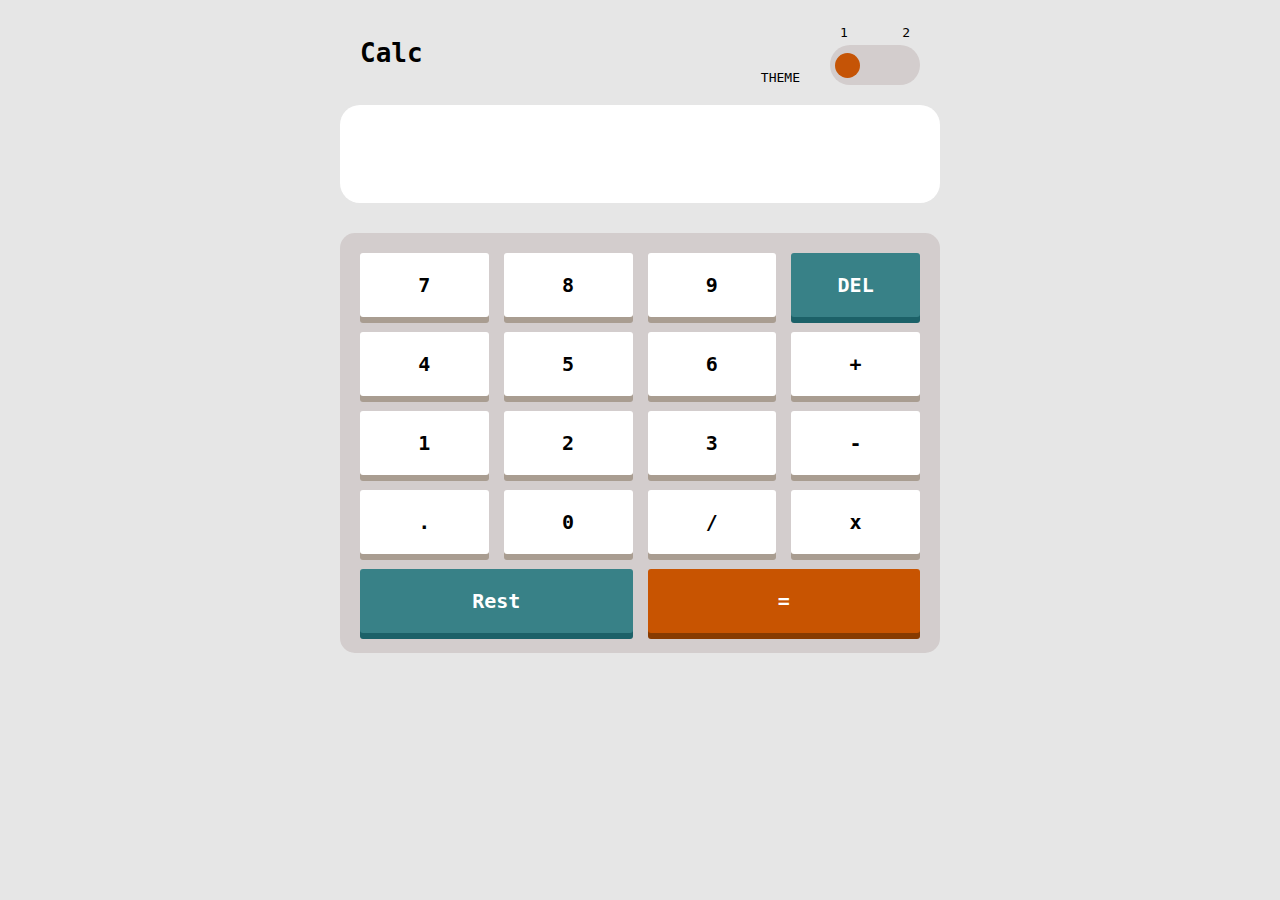
<file: index.html>
<!DOCTYPE html>
<html lang="en">

<head>
  <meta charset="UTF-8">
  <meta name="viewport" content="width=device-width, initial-scale=1.0">
  <title>Document</title>
  <link rel="stylesheet" href="master.css" />
  <link rel="stylesheet" href="framework.css" />
</head>

<body>
  <header class="container padding-20 mar-b-30">
    <h1 id="title">Calc</h1>
    <section>
      <p id="p">THEME</p>
      <div class="button">
        <ul id="ul">
          <li>1</li>
          <li>2</li>
        </ul>
        <div id="bto"  class="bto button-first-theme">
          <div id="toggle" class="toggle toggle-first-theme"></div>
        </div>
      </div>
    </section>
  </header>
  <div class="input container ">
    <input id="input" type="text" class="mar-b-30">
  </div>
  <div id="grid-buttons" class="buttons container padding-20">
    <button onclick="getValue(this)" value="7">7</button>
    <button onclick="getValue(this)" value="8">8</button>
    <button onclick="getValue(this)" value="9">9</button>
    <button onclick="del()"> DEL</button>
    <button onclick="getValue(this)" value="4">4</button>
    <button onclick="getValue(this)" value="5">5</button>
    <button onclick="getValue(this)" value="6">6</button>
    <button onclick="getValue(this)" value="+">+</button>
    <button onclick="getValue(this)" value="1">1</button>
    <button onclick="getValue(this)" value="2">2</button>
    <button onclick="getValue(this)" value="3">3</button>
    <button onclick="getValue(this)" value="-">-</button>
    <button onclick="getValue(this)" value=".">.</button>
    <button onclick="getValue(this)" value="0">0</button>
    <button onclick="getValue(this)" value="/">/</button>
    <button onclick="getValue(this)" value="*">x</button>
    <button onclick="aa()">Rest</button>
    <button id="equal">=</button>
  </div>
  <script src="app.js"></script>
</body>

</html>
</file>
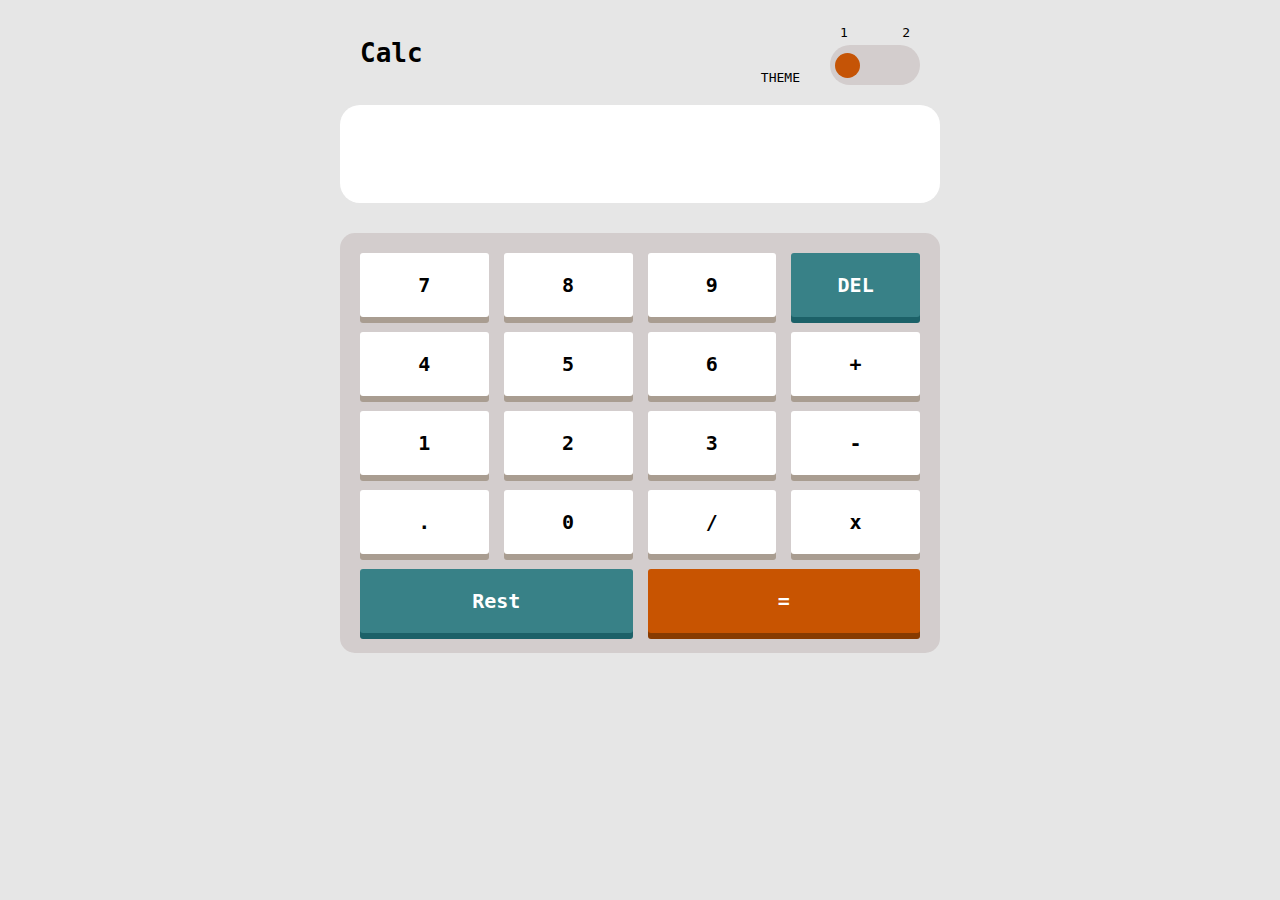
<file: A1/index.html>
<!DOCTYPE html>
<html lang="en">

<head>
  <meta charset="UTF-8">
  <meta name="viewport" content="width=device-width, initial-scale=1.0">
  <title>Document</title>
  <link rel="stylesheet" href="CSS/master.css" />
  <link rel="stylesheet" href="CSS/framework.css" />
</head>

<body>
  <header class="container padding-20 mar-b-30">
    <h1 id="title">Calc</h1>
    <section>
      <p id="p">THEME</p>
      <div class="button">
        <ul id="ul">
          <li>1</li>
          <li>2</li>
        </ul>
        <div id="bto"  class="bto button-first-theme">
          <div id="toggle" class="toggle toggle-first-theme"></div>
        </div>
      </div>
    </section>
  </header>
  <div class="input container ">
    <input id="input" type="text" class="mar-b-30">
  </div>
  <div id="grid-buttons" class="buttons container padding-20">
    <button onclick="getValue(this)" value="7">7</button>
    <button onclick="getValue(this)" value="8">8</button>
    <button onclick="getValue(this)" value="9">9</button>
    <button onclick="del()"> DEL</button>
    <button onclick="getValue(this)" value="4">4</button>
    <button onclick="getValue(this)" value="5">5</button>
    <button onclick="getValue(this)" value="6">6</button>
    <button onclick="getValue(this)" value="+">+</button>
    <button onclick="getValue(this)" value="1">1</button>
    <button onclick="getValue(this)" value="2">2</button>
    <button onclick="getValue(this)" value="3">3</button>
    <button onclick="getValue(this)" value="-">-</button>
    <button onclick="getValue(this)" value=".">.</button>
    <button onclick="getValue(this)" value="0">0</button>
    <button onclick="getValue(this)" value="/">/</button>
    <button onclick="getValue(this)" value="*">x</button>
    <button onclick="aa()">Rest</button>
    <button id="equal">=</button>
  </div>
  <script src="app.js"></script>
</body>
</html>
</file>
<file: master.css>
*{
  padding: 0;
  margin: 0;
  box-sizing: border-box;
  font-family: monospace;
}
body{
  background: #E6E6E6;
}
header{
  display: flex;
  justify-content: space-between;
  align-items: center;
}
header > section{
  display: flex;
  align-items: center;
  align-items: end;
}
header > section p{
  margin-right: 30px;
}
.bto{
  height: 40px;
  border-radius: 20px;
  width: 90px;
  padding: 5px;
  display: flex;
  align-items: center;
  cursor: pointer;
  transition: 0.4s;
}
.home-2{
  justify-content: flex-end;
}
#bto .toggle{
  transition: 0.4s;
  height: 25px;
  width: 25px;
  border-radius: 50%;
}
.button ul li{
  display: inline-block;

}
.button ul{
  display: flex;
  justify-content: space-between;
  padding:5px 10px;
}

input{
  padding: 30px;
  width: 100%;
  outline: none;
  border: none;
  border-radius: 20px;
  font-size: 32px;
}

.buttons{
  background: #D3CDCD;
  display: grid;
  grid-template-columns: repeat(4,1fr);
  gap: 15px;
  border-radius: 15px;
}
.buttons button{
  padding: 20px;
  background: white; /*this will change*/
  border: none;
  border-radius: 3px;
  cursor: pointer;
  font-size: 20px;
  font-weight: 900;
  text-align: center;
  box-shadow: 0 6px 0 #A99D91; /*this will change*/
}
.buttons button:nth-child(18){
  background: #C85401; /*will change*/
  grid-column: 3/-1;
  box-shadow: 0 6px 0 #873B01; /*this will change*/
  color: white; /*will chnage*/
}
.buttons button:nth-child(17){
  background:#388187; /*will change*/
  grid-column: 1/3;
  box-shadow: 0 6px 0 #1C6168; /*this will change*/
  color: white; /*will chnage*/
}
.buttons button:nth-child(4){
  box-shadow: 0 6px 0 #1C6168; /*this will change*/
  background: #388187; /*will change*/
  color: white; /*will chnage*/
}
/* start first theme */
.button-first-theme{
  background: #D3CDCD;
}
.toggle-first-theme{
  background: #C55406 !important;
}
.search-first-theme{
  background: white;
  color: yellow;
}
/* second theme */

.input-home-two{
  background: #181F32;
  color: white;
}

.grid-buttons-home-two{
  background: #252D44;
}
</file>
<file: framework.css>
/* Padding And Margin */
.padding-20{
  padding: 20px;
}
.mar-b-30{
  margin: 0 0 30px 0;
}
/* Padding And Margin */

@media (max-width: 560px) {
  .container{
    width: 335px;
    margin: auto;
  }
}

@media (min-width: 560px) {
  .container{
    width: 600px;
    margin: auto;
  }
}
</file>
<file: A1/CSS/master.css>
*{
  padding: 0;
  margin: 0;
  box-sizing: border-box;
  font-family: monospace;
}
body{
  background: #E6E6E6;
}
header{
  display: flex;
  justify-content: space-between;
  align-items: center;
}
header > section{
  display: flex;
  align-items: center;
  align-items: end;
}
header > section p{
  margin-right: 30px;
}
.bto{
  height: 40px;
  border-radius: 20px;
  width: 90px;
  padding: 5px;
  display: flex;
  align-items: center;
  cursor: pointer;
  transition: 0.4s;
}
.home-2{
  justify-content: flex-end;
}
#bto .toggle{
  transition: 0.4s;
  height: 25px;
  width: 25px;
  border-radius: 50%;
}
.button ul li{
  display: inline-block;

}
.button ul{
  display: flex;
  justify-content: space-between;
  padding:5px 10px;
}

input{
  padding: 30px;
  width: 100%;
  outline: none;
  border: none;
  border-radius: 20px;
  font-size: 32px;
}

.buttons{
  background: #D3CDCD;
  display: grid;
  grid-template-columns: repeat(4,1fr);
  gap: 15px;
  border-radius: 15px;
}
.buttons button{
  padding: 20px;
  background: white; /*this will change*/
  border: none;
  border-radius: 3px;
  cursor: pointer;
  font-size: 20px;
  font-weight: 900;
  text-align: center;
  box-shadow: 0 6px 0 #A99D91; /*this will change*/
}
.buttons button:nth-child(18){
  background: #C85401; /*will change*/
  grid-column: 3/-1;
  box-shadow: 0 6px 0 #873B01; /*this will change*/
  color: white; /*will chnage*/
}
.buttons button:nth-child(17){
  background:#388187; /*will change*/
  grid-column: 1/3;
  box-shadow: 0 6px 0 #1C6168; /*this will change*/
  color: white; /*will chnage*/
}
.buttons button:nth-child(4){
  box-shadow: 0 6px 0 #1C6168; /*this will change*/
  background: #388187; /*will change*/
  color: white; /*will chnage*/
}
/* start first theme */
.button-first-theme{
  background: #D3CDCD;
}
.toggle-first-theme{
  background: #C55406 !important;
}
.search-first-theme{
  background: white;
  color: yellow;
}
/* second theme */

.input-home-two{
  background: #181F32;
  color: white;
}

.grid-buttons-home-two{
  background: #252D44;
}
</file>
<file: A1/CSS/framework.css>
/* Padding And Margin */
.padding-20{
  padding: 20px;
}
.mar-b-30{
  margin: 0 0 30px 0;
}
/* Padding And Margin */

@media (max-width: 560px) {
  .container{
    width: 360px;
    margin: auto;
  }
}

@media (min-width: 560px) {
  .container{
    width: 600px;
    margin: auto;
  }
}
</file>
